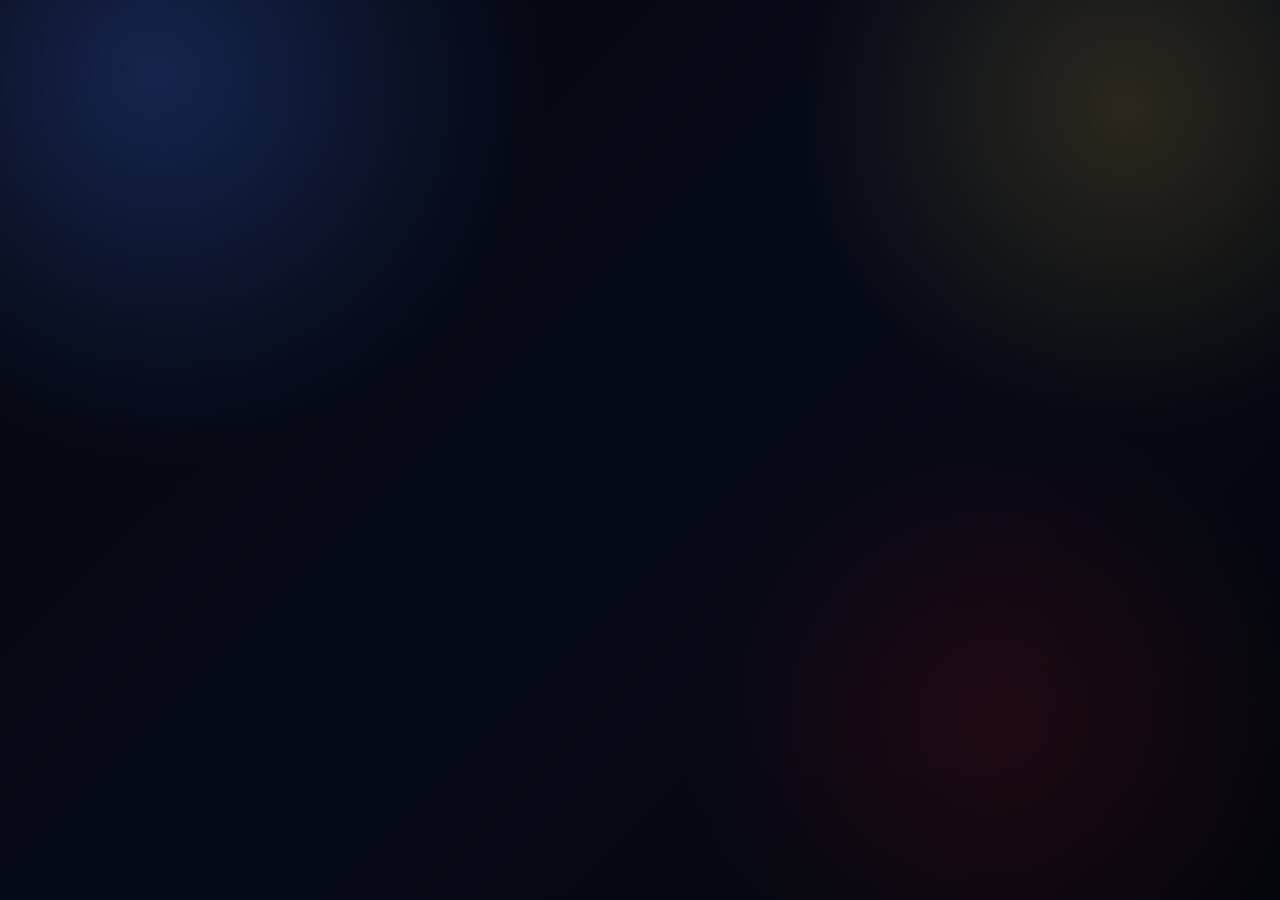
<file: dashboard.html>
<!doctype html><html><head><meta charset=utf-8><meta name=viewport content='width=device-width,initial-scale=1'><title>Dashboard</title><link rel=stylesheet href=style.css></head><body><script src=data.js></script><script src=common.js></script><script>if(gate()){let d=LESSONS[S.day-1];layout('dashboard',`<section class=hero><span class=eyebrow>COMMAND CENTER</span><h1>Welcome, ${esc(S.name)}.</h1><p>Mastery is measured across many trainable competencies—not by a fictional IQ or brain-use percentage.</p><div class=actions><a class='btn gold' href=study.html>Continue Day ${S.day}</a><a class=btn href=roadmap.html>365-Day Roadmap</a></div></section><div class=grid><div class=card><span class=muted>Current Day</span><div class=metric>${S.day}/365</div></div><div class=card><span class=muted>Mastery</span><div class=metric>${mastery()}%</div><div class=bar><div class=fill style=width:${mastery()}%></div></div></div><div class=card><span class=muted>Level</span><div class=metric style=font-size:24px>${level()}</div></div><div class=card><span class=muted>Completed</span><div class=metric>${Object.keys(S.progress||{}).length}</div></div></div><div class=card><span class=pill>${esc(d.stage)}</span><span class=pill>${esc(d.domain)}</span><h2>${esc(d.title)}</h2><p class=muted>${esc(d.concept)}</p></div><div class=grid>${['Logic & mathematics','Probability, statistics & causality','Science & information literacy','AI & digital safety','Economics, finance & strategy','Psychology & social intelligence','Philosophy & ethics','Communication, history & civics','Health, engineering & design','Leadership & negotiation','Creativity & culture','Resilience, planning & long-term judgment'].map(x=>`<div class=card><h3>${x}</h3><p class=muted>Progressive study, practice, examination and reflection.</p></div>`).join('')}</div>`)}</script></body></html>
</file>
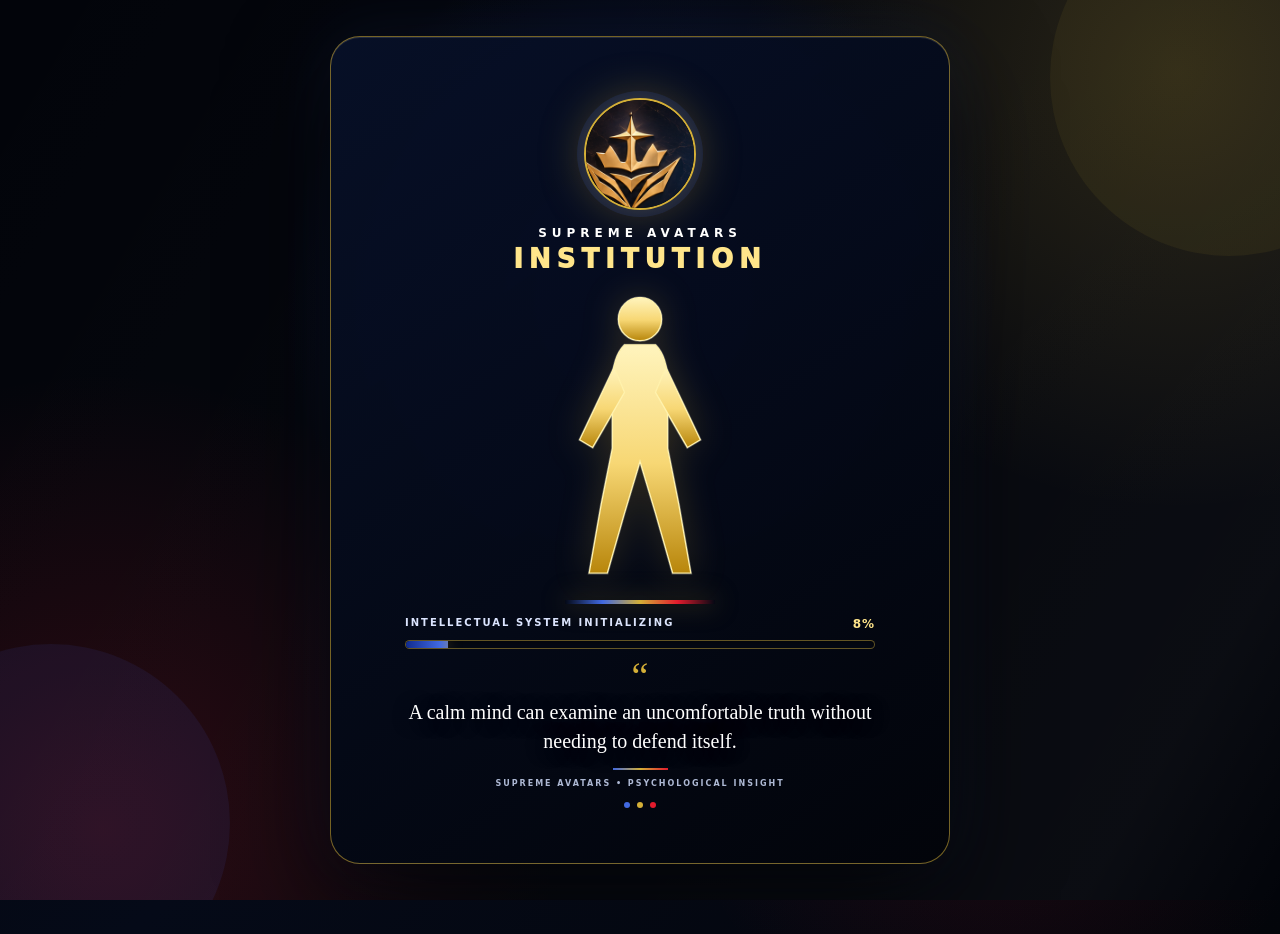
<file: journal.html>
<!doctype html><html><head><meta charset=utf-8><meta name=viewport content='width=device-width,initial-scale=1'><title>Wisdom Journal</title><link rel=stylesheet href=style.css></head><body><script src=common.js></script><script>if(gate()){async function add(){let t=entry.value.trim();if(!t)return;S.journal=S.journal||[];S.journal.push({day:S.day,text:t,date:new Date().toISOString()});let b=await readBin();b.users[S.key].profile={...b.users[S.key].profile,day:S.day,progress:S.progress,attempts:S.attempts,journal:S.journal,beliefs:S.beliefs||[],forecasts:S.forecasts||[]};await writeBin(b);save();location.reload()}layout('journal',`<section class=hero><span class=eyebrow>WISDOM JOURNAL</span><h1>Learn. Reflect. Update.</h1><p>Record mistakes, evidence, insights and decisions. Intellectual humility is part of mastery.</p></section><div class=card><textarea id=entry placeholder='What did I learn? Where was I wrong? What evidence changed my thinking?'></textarea><button class='btn gold' onclick=add()>Save to Cloud</button></div><div class=grid>${(S.journal||[]).slice().reverse().map(x=>`<div class=card><span class=pill>Day ${x.day}</span><p>${esc(x.text)}</p></div>`).join('')||'<div class=card><p class=muted>No reflections yet.</p></div>'}</div>`)}</script></body></html>
</file>
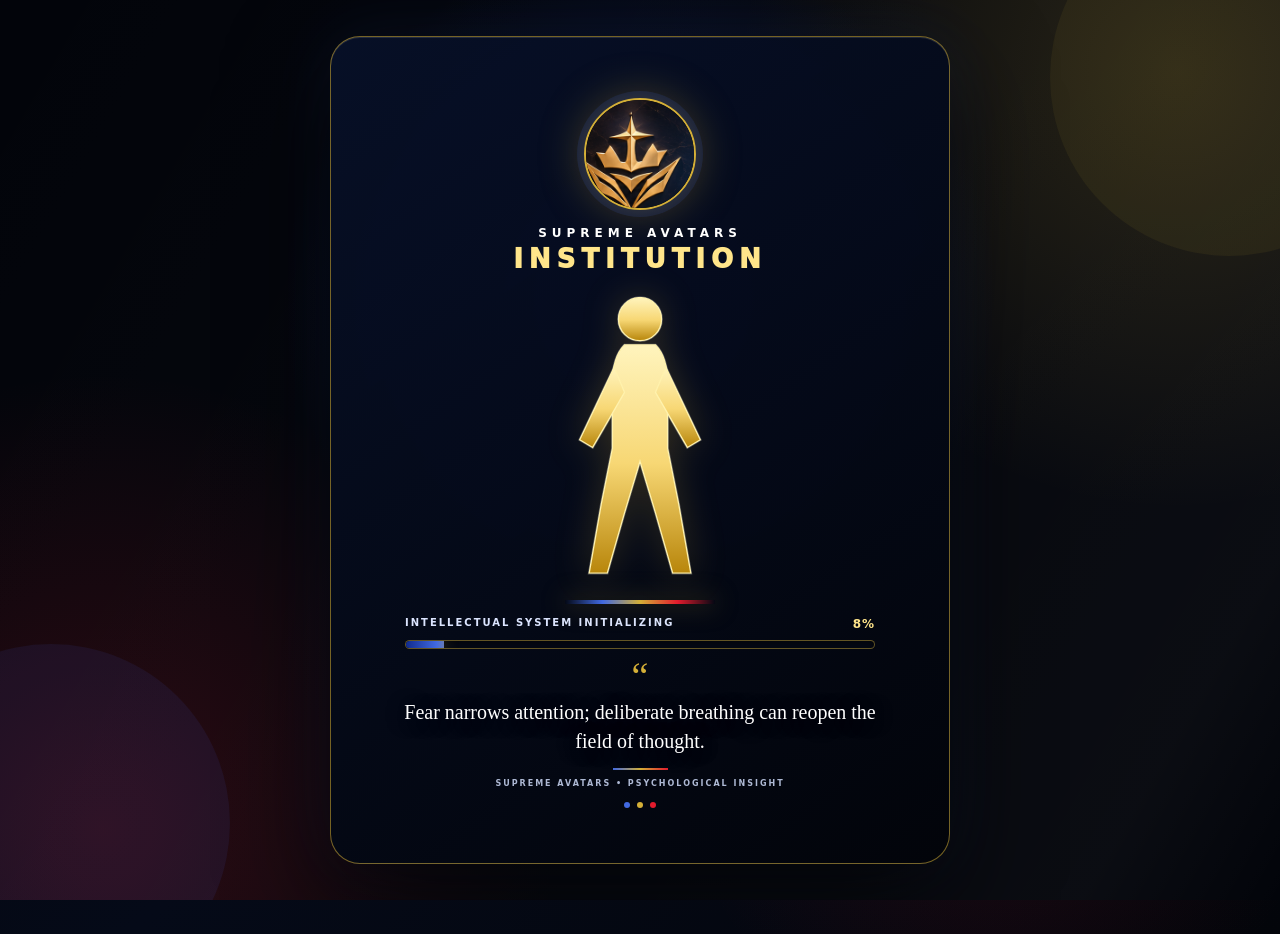
<file: labs.html>
<!doctype html><html><head><meta charset=utf-8><meta name=viewport content='width=device-width,initial-scale=1'><title>Reality Labs</title><link rel=stylesheet href=style.css></head><body><script src=common.js></script><script>if(gate()){async function sync(){let b=await readBin();b.users[S.key].profile={...b.users[S.key].profile,...S};delete b.users[S.key].profile.key;await writeBin(b);alert('Labs synchronized to JSONBin.')}function belief(){S.beliefs=S.beliefs||[];S.beliefs.push({claim:claim.value,evidence:evidence.value,confidence:+confidence.value,date:new Date().toISOString()});save();alert('Saved to session. Click Sync to upload.')}function forecast(){S.forecasts=S.forecasts||[];S.forecasts.push({question:fq.value,probability:+probability.value,resolution:resolution.value});save();alert('Forecast saved.')}layout('labs',`<section class=hero><span class=eyebrow>REALITY LAB</span><h1>Train against being wrong.</h1><p>Investigate claims, quantify uncertainty, make forecasts, test causal models and improve information hygiene.</p><button class='btn gold' onclick=sync()>Sync to Cloud</button></section><div class=grid><div class=card><h2>Reality Lab</h2><textarea id=claim placeholder=Claim></textarea><textarea id=evidence placeholder='Evidence for/against + assumptions'></textarea><input id=confidence type=number min=0 max=100 placeholder='Confidence %'><button class='btn gold' onclick=belief()>Save Belief</button></div><div class=card><h2>Forecasting Lab</h2><textarea id=fq placeholder='Forecast question'></textarea><input id=probability type=number min=0 max=100 placeholder='Probability %'><input id=resolution placeholder='Resolution date'><button class=btn onclick=forecast()>Save Forecast</button></div><div class=card><h2>Causal Reasoning</h2><p class=muted>Mechanism • confounders • alternatives • interventions • falsification.</p><textarea placeholder='Build a causal model...'></textarea></div><div class=card><h2>Statistics & Data</h2><p class=muted>Base rates • sampling • uncertainty • effect size • misleading charts.</p><textarea placeholder='Analyze a statistic...'></textarea></div><div class=card><h2>Digital Safety</h2><p class=muted>Phishing • privacy • source verification • deepfake awareness • safe AI.</p><textarea placeholder='Verify a suspicious claim...'></textarea></div></div>`)}</script></body></html>
</file>
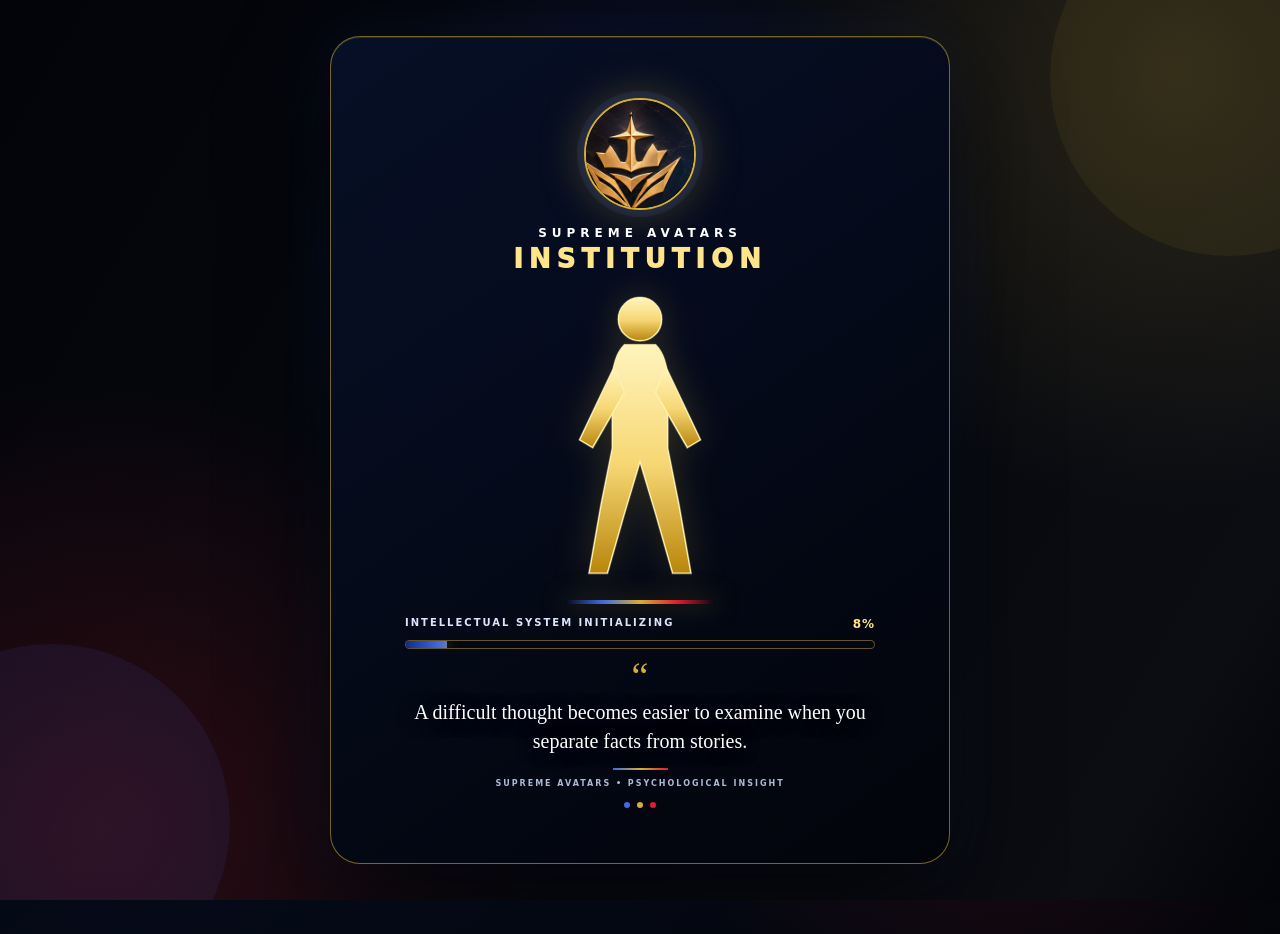
<file: profile.html>
<!doctype html><html><head><meta charset=utf-8><meta name=viewport content='width=device-width,initial-scale=1'><title>Profile</title><link rel=stylesheet href=style.css></head><body><script src=common.js></script><script>if(gate()){async function refresh(){let b=await readBin(),u=b.users[S.key];if(!u)return alert('Cloud account not found');S={key:S.key,name:u.name,...u.profile};save();location.reload()}function logout(){sessionStorage.removeItem(SESSION);location.href='index.html'}layout('profile',`<section class=hero><span class=eyebrow>AVATAR PROFILE</span><h1>${esc(S.name)}</h1><p>Level <b>${level()}</b> • Day ${S.day}/365 • Mastery ${mastery()}%</p><button class=btn onclick=refresh()>Refresh from Cloud</button> <button class=btn onclick=logout()>Sign Out</button></section><div class=grid><div class=card><div class=metric>${mastery()}%</div><p class=muted>Mastery</p></div><div class=card><div class=metric>${Object.keys(S.progress||{}).length}</div><p class=muted>Days Passed</p></div><div class=card><div class=metric>${(S.beliefs||[]).length}</div><p class=muted>Belief Updates</p></div><div class=card><div class=metric>${(S.forecasts||[]).length}</div><p class=muted>Forecasts</p></div></div>`)}</script></body></html>
</file>
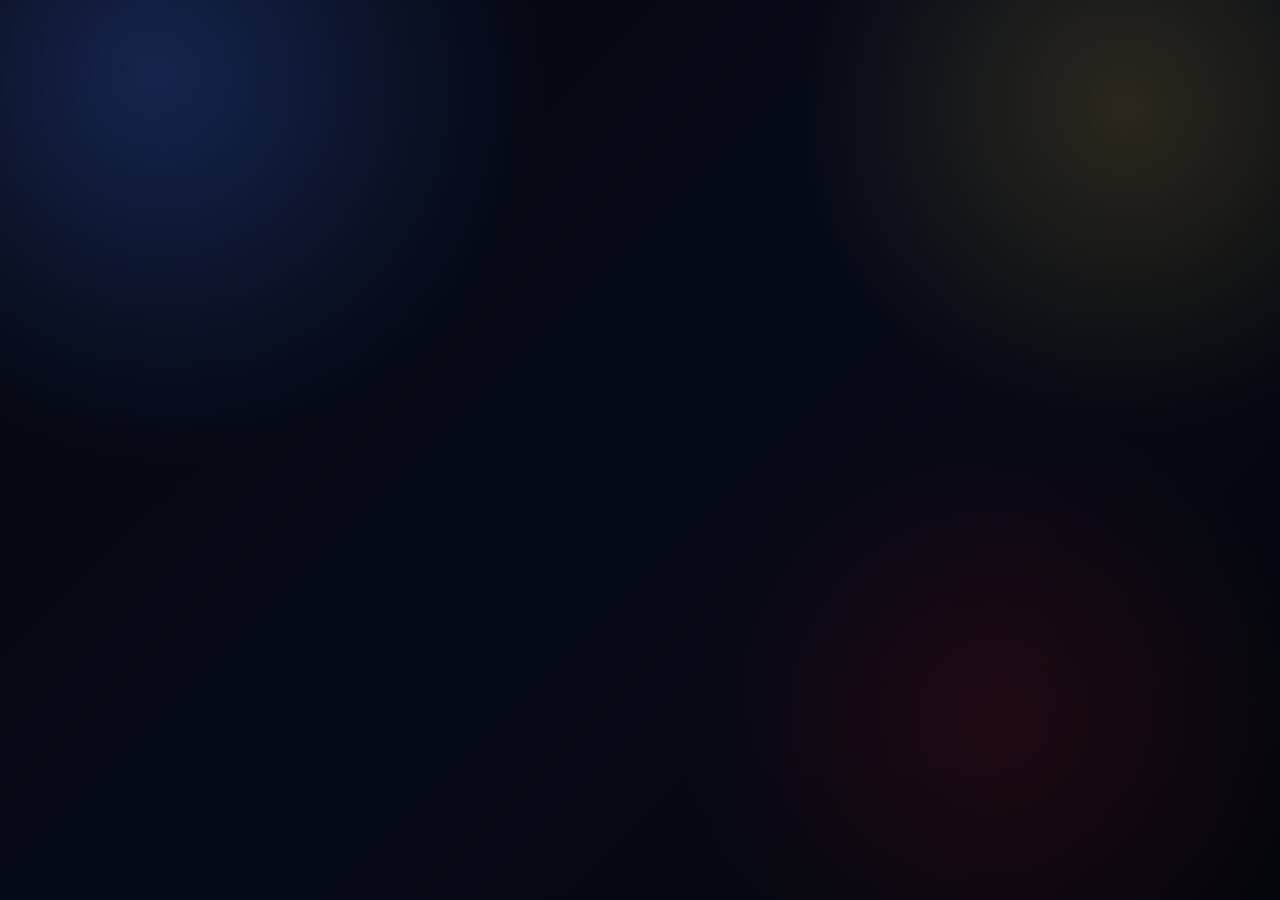
<file: roadmap.html>
<!doctype html><html><head><meta charset=utf-8><meta name=viewport content='width=device-width,initial-scale=1'><title>Roadmap</title><link rel=stylesheet href=style.css></head><body><script src=data.js></script><script src=common.js></script><script>if(gate())layout('roadmap',`<section class=hero><span class=eyebrow>365-DAY ROADMAP</span><h1>Foundations → Mastery.</h1><p>Progressively harder stages integrate disciplines and real-world judgment.</p><div class=bar><div class=fill style=width:${mastery()}%></div></div></section><div class=roadmap>${LESSONS.map(d=>`<div class="day ${S.progress&&S.progress[d.day]?'done':''} ${S.day===d.day?'current':''} ${d.day>S.day?'lock':''}"><b>DAY ${d.day}</b><br><small class=muted>${esc(d.domain)}</small><br><span class=pill>${esc(d.stage)}</span></div>`).join('')}</div>`)</script></body></html>
</file>
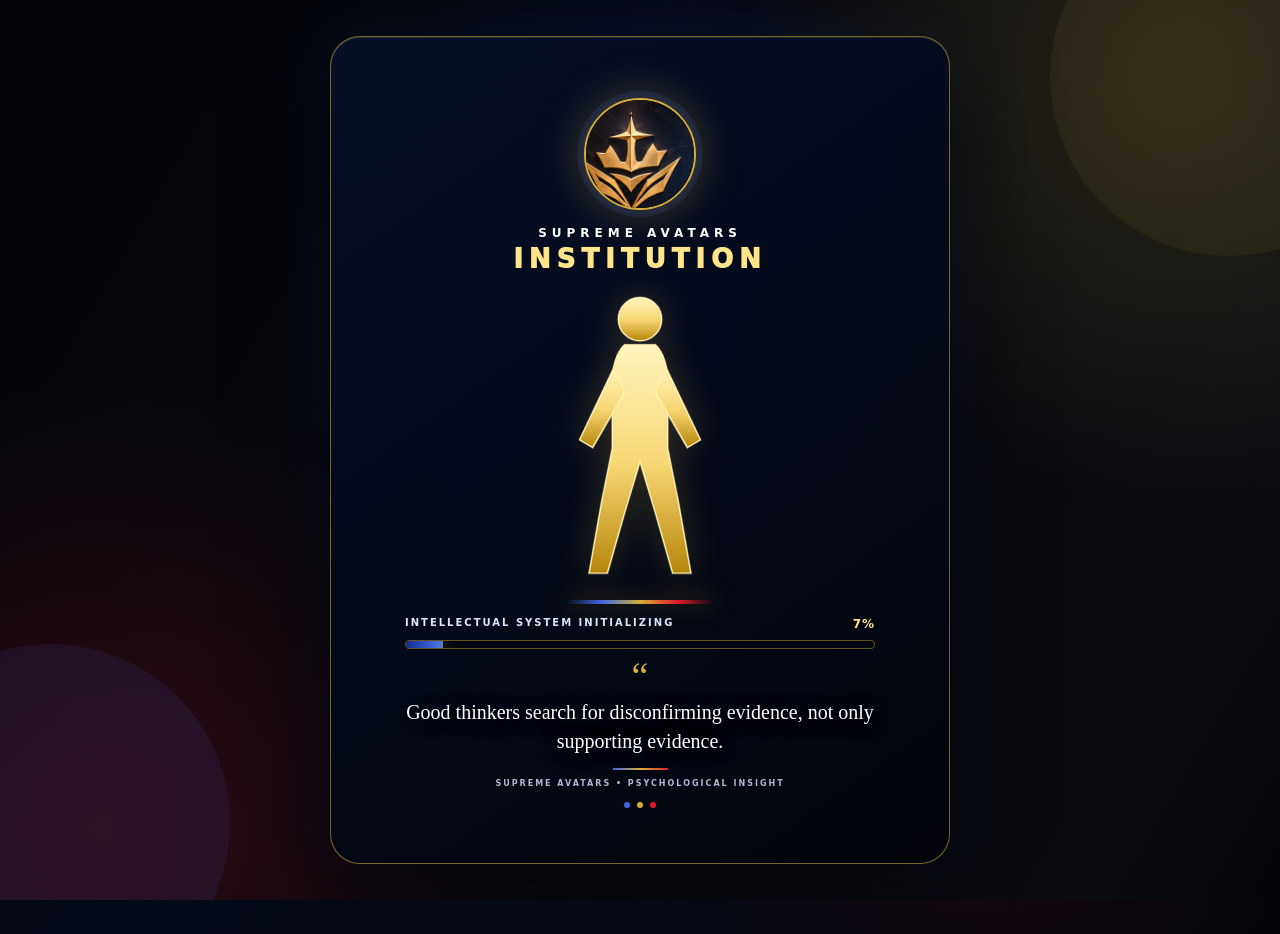
<file: strategy.html>
<!doctype html><html><head><meta charset=utf-8><meta name=viewport content='width=device-width,initial-scale=1'><title>Strategy</title><link rel=stylesheet href=style.css></head><body><script src=common.js></script><script>if(gate())layout('strategy',`<section class=hero><span class=eyebrow>STRATEGIC COMMAND</span><h1>Think in systems, incentives and consequences.</h1><p>Advanced practice in leadership, negotiation, planning, teaching and resilience.</p></section><div class=grid>${[['Leadership','Direction, accountability, incentives and feedback.'],['Negotiation','Positions vs interests, BATNA and trade-offs.'],['Strategic Planning','Objectives, constraints, assumptions, risks, milestones and fallback plans.'],['Teaching & Mentorship','Explain difficult ideas at beginner, technical and practical levels.'],['Resilience & Adaptability','Learn from failure and revise strategy.'],['Game Theory','Model cooperation, competition and repeated interaction.']].map(x=>`<div class=card><h2>${x[0]}</h2><p class=muted>${x[1]}</p><textarea placeholder='Work through a realistic scenario...'></textarea></div>`).join('')}</div>`)</script></body></html>
</file>
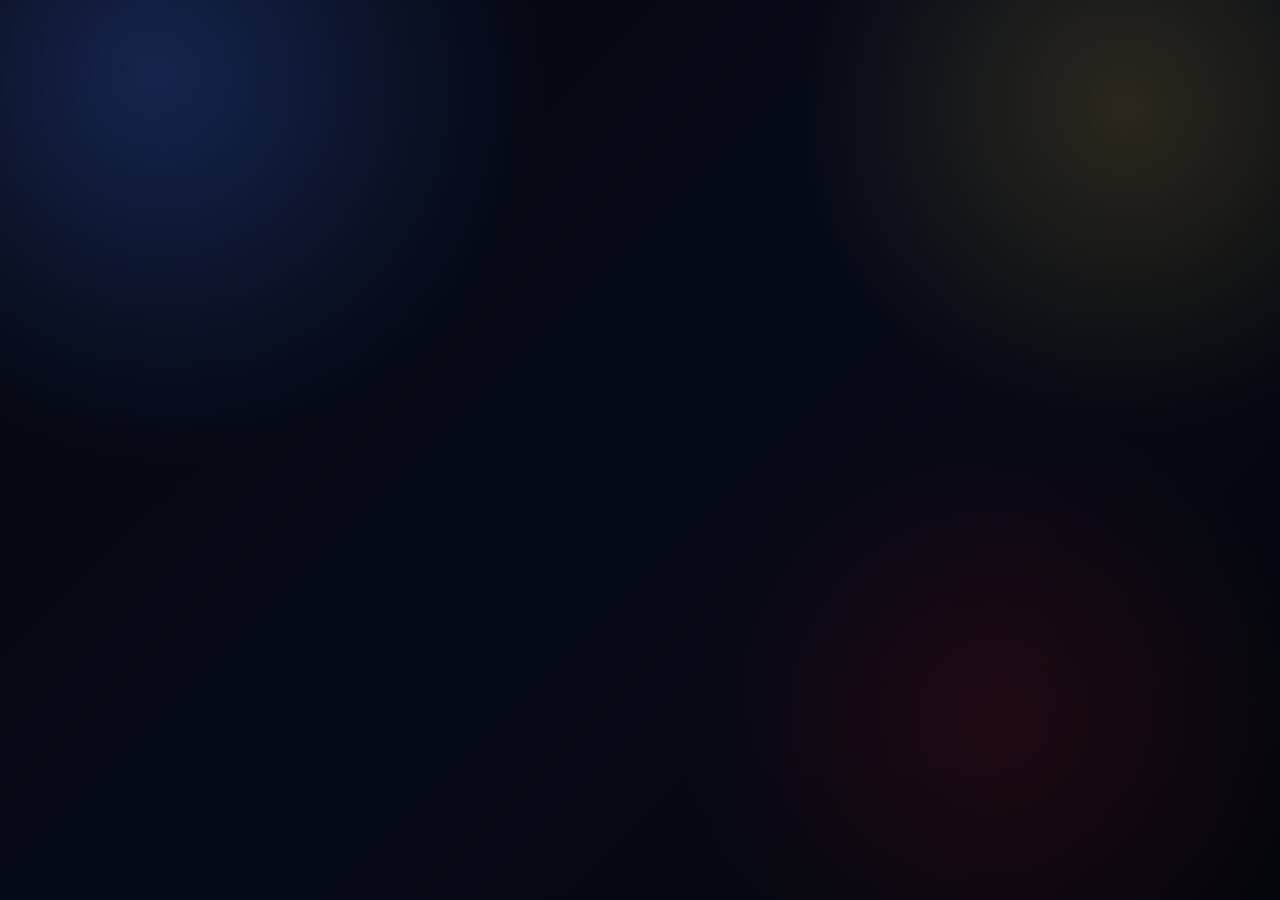
<file: study.html>
<!doctype html><html><head><meta charset=utf-8><meta name=viewport content='width=device-width,initial-scale=1'><title>Study</title><link rel=stylesheet href=style.css></head><body><script src=data.js></script><script src=common.js></script><script>if(gate()){let d=LESSONS[S.day-1],qs=[...SA_Q].sort(()=>Math.random()-.5).slice(0,10);async function submitExam(e){e.preventDefault();let score=0;qs.forEach((q,i)=>{let a=document.querySelector(`input[name=q${i}]:checked`);if(a&&a.value===q[2])score++});let pct=score*10;S.attempts=S.attempts||{};S.attempts[S.day]=(S.attempts[S.day]||0)+1;if(pct>=90){S.progress=S.progress||{};S.progress[S.day]={score:pct,date:new Date().toISOString()};if(S.day<365)S.day++}try{let b=await readBin();b.users[S.key].profile={day:S.day,progress:S.progress,attempts:S.attempts,journal:S.journal||[],beliefs:S.beliefs||[],forecasts:S.forecasts||[]};await writeBin(b);save();alert(pct>=90?`Passed ${pct}%. Next day unlocked.`:`Score ${pct}%. You need 90%. Retry.`);location.reload()}catch(x){save();alert('Cloud sync failed: '+x.message);location.reload()}}layout('study',`<section class=hero><span class=eyebrow>DAILY MASTERY</span><span class=pill>DAY ${d.day} • ${esc(d.stage)}</span><h1>${esc(d.title)}</h1><p>${esc(d.concept)}</p><div class=notice>${esc(d.practice)}</div><div class=notice>${esc(d.mission)}</div></section><div class=card><h2>Daily Examination</h2><p class=muted>10 questions • 90% required to unlock the next day.</p><form onsubmit=submitExam(event)>${qs.map((q,i)=>`<div class=q><b>${i+1}. ${esc(q[1])}</b>${[q[2],'Not enough information','Depends on context','None of these'].map(o=>`<label class=option><input required type=radio name=q${i} value="${esc(o)}"> ${esc(o)}</label>`).join('')}</div>`).join('')}<button class='btn gold'>Submit Examination</button></form></div>`)}</script></body></html>
</file>
